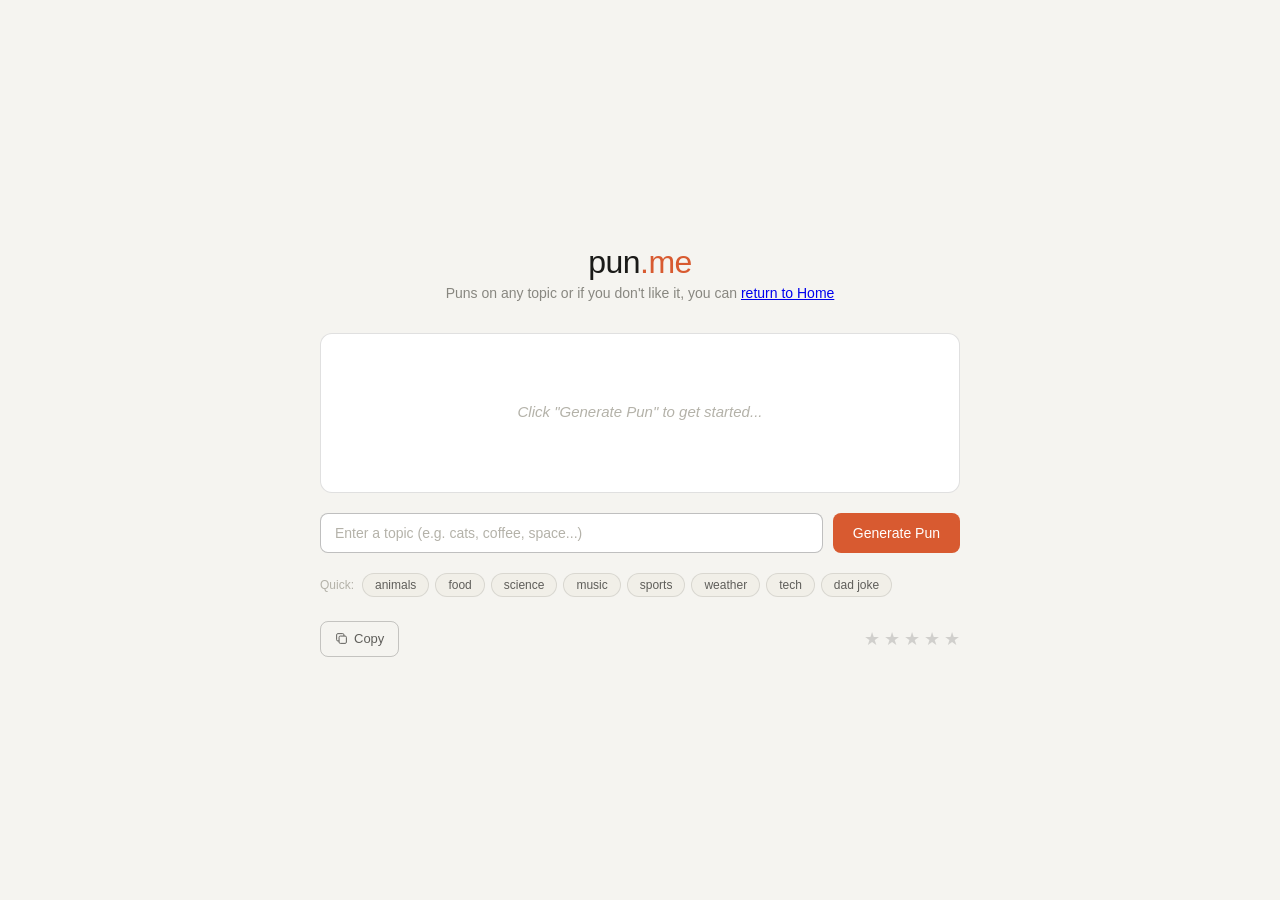
<file: pun-generator3.html>
<!DOCTYPE html>
<html lang="en">
<head>
  <meta charset="UTF-8" />
  <meta name="viewport" content="width=device-width, initial-scale=1.0" />
  <title>pun.me — Pun Generator</title>
  
  <style>
    *, *::before, *::after { box-sizing: border-box; margin: 0; padding: 0; }

    body {
      font-family: -apple-system, BlinkMacSystemFont, "Segoe UI", Roboto, sans-serif;
      background: #f5f4f0;
      color: #1a1a18;
      min-height: 100vh;
      display: flex;
      align-items: center;
      justify-content: center;
      padding: 2rem 1rem;
    }

    .pun-wrap {
      max-width: 640px;
      width: 100%;
      margin: 0 auto;
    }

    .pun-header {
      text-align: center;
      margin-bottom: 2rem;
    }

    .pun-logo {
      font-size: 32px;
      font-weight: 500;
      color: #1a1a18;
      letter-spacing: -0.5px;
    }

    .pun-logo span { color: #D85A30; }

    .pun-tagline {
      font-size: 14px;
      color: #888780;
      margin-top: 4px;
    }

    .pun-card {
      background: #ffffff;
      border: 0.5px solid rgba(0,0,0,0.12);
      border-radius: 12px;
      padding: 2.5rem 2rem;
      text-align: center;
      min-height: 160px;
      display: flex;
      flex-direction: column;
      align-items: center;
      justify-content: center;
      margin-bottom: 1.25rem;
      position: relative;
    }

    .pun-number {
      font-size: 12px;
      color: #b4b2a9;
      position: absolute;
      top: 16px;
      left: 20px;
    }

    .pun-category-tag {
      font-size: 11px;
      color: #b4b2a9;
      position: absolute;
      top: 16px;
      right: 20px;
      text-transform: uppercase;
      letter-spacing: 0.5px;
    }

    .pun-text {
      font-size: 20px;
      line-height: 1.5;
      color: #1a1a18;
      font-weight: 400;
    }

    .pun-text.loading {
      color: #b4b2a9;
      font-size: 15px;
      font-style: italic;
    }

    .controls {
      display: flex;
      gap: 10px;
      flex-wrap: wrap;
      margin-bottom: 1.25rem;
    }

    .topic-input {
      flex: 1;
      min-width: 180px;
      padding: 0 14px;
      height: 40px;
      border-radius: 8px;
      border: 0.5px solid rgba(0,0,0,0.25);
      background: #ffffff;
      color: #1a1a18;
      font-size: 14px;
      font-family: inherit;
    }

    .topic-input::placeholder { color: #b4b2a9; }

    .topic-input:focus {
      outline: none;
      border-color: #D85A30;
    }

    .btn-gen {
      background: #D85A30;
      color: white;
      border: none;
      border-radius: 8px;
      padding: 0 20px;
      height: 40px;
      font-size: 14px;
      font-weight: 500;
      cursor: pointer;
      font-family: inherit;
      white-space: nowrap;
      transition: opacity 0.15s;
    }

    .btn-gen:hover { opacity: 0.88; }

    .categories {
      display: flex;
      flex-wrap: wrap;
      gap: 6px;
      margin-bottom: 1.5rem;
      align-items: center;
    }

    .cats-label {
      font-size: 12px;
      color: #b4b2a9;
      margin-right: 2px;
    }

    .cat-btn {
      background: #f1efe8;
      border: 0.5px solid rgba(0,0,0,0.1);
      border-radius: 20px;
      padding: 4px 12px;
      font-size: 12px;
      color: #5f5e5a;
      cursor: pointer;
      font-family: inherit;
      transition: all 0.12s;
    }

    .cat-btn:hover, .cat-btn.active {
      background: #FAECE7;
      border-color: #F0997B;
      color: #993C1D;
    }

    .pun-footer {
      display: flex;
      align-items: center;
      justify-content: space-between;
      flex-wrap: wrap;
      gap: 8px;
    }

    .btn-copy {
      background: transparent;
      border: 0.5px solid rgba(0,0,0,0.2);
      border-radius: 8px;
      padding: 0 14px;
      height: 36px;
      font-size: 13px;
      color: #5f5e5a;
      cursor: pointer;
      font-family: inherit;
      transition: all 0.12s;
      display: flex;
      align-items: center;
      gap: 6px;
    }

    .btn-copy:hover { background: #f1efe8; }

    .copy-feedback {
      font-size: 12px;
      color: #3B6D11;
      display: none;
    }

    .rating { display: flex; gap: 4px; }

    .star {
      cursor: pointer;
      font-size: 18px;
      color: rgba(0,0,0,0.15);
      transition: color 0.1s;
      user-select: none;
    }

    .star.lit { color: #EF9F27; }

    @media (max-width: 480px) {
      .pun-text { font-size: 17px; }
    }
  </style>
</head>
<body>

<div class="pun-wrap">
  <div class="pun-header">
    <div class="pun-logo">pun<span>.me</span></div>
    <div 
      class="pun-tagline">Puns on any topic or if you don't like it, you can 
      <a href="index.html">return to Home</a>

    </div>
  </div>

  <div class="pun-card">
    <div class="pun-number" id="pun-num"></div>
    <div class="pun-category-tag" id="pun-cat"></div>
    <div class="pun-text loading" id="pun-text">Click "Generate Pun" to get started...</div>
  </div>

  <div class="controls">
    <input class="topic-input" type="text" id="topic-input" placeholder="Enter a topic (e.g. cats, coffee, space...)" />
    <button class="btn-gen" id="gen-btn" onclick="generatePun()">Generate Pun</button>
  </div>

  <div class="categories" id="cats">
    <span class="cats-label">Quick:</span>
  </div>

  <div class="pun-footer">
    <div style="display: flex; align-items: center; gap: 12px; flex-wrap: wrap;">
      <button class="btn-copy" id="copy-btn" onclick="copyPun()">
        <svg width="13" height="13" viewBox="0 0 16 16" fill="none">
          <rect x="5" y="5" width="9" height="9" rx="1.5" stroke="currentColor" stroke-width="1.2"/>
          <path d="M11 5V3.5A1.5 1.5 0 0 0 9.5 2h-6A1.5 1.5 0 0 0 2 3.5v6A1.5 1.5 0 0 0 3.5 11H5" stroke="currentColor" stroke-width="1.2"/>
        </svg>
        Copy
      </button>
      <span class="copy-feedback" id="copy-ok">Copied!</span>
    </div>
    <div class="rating" id="stars"></div>
  </div>
</div>

<script>
  const punDB = {
    animals: [
      "I used to hate facial hair, but then it grew on me — just like my cat.",
      "Why don't elephants use computers? Because they're afraid of the mouse.",
      "A dog gave birth on the side of the road. She was ticketed for littering.",
      "What do you call a sleeping dinosaur? A dino-snore.",
      "I told my dog he was adopted. He said he knew — I throw like a human.",
      "Why did the cat sit on the computer? To keep an eye on the mouse.",
      "What do you call a fish without eyes? A fsh.",
      "Two fish are in a tank. One says: how do we drive this thing?",
      "Why do cows wear bells? Because their horns don't work.",
      "What do you call a bear with no teeth? A gummy bear.",
    ],
    food: [
      "I'm on a seafood diet. I see food and I eat it.",
      "Why did the banana go to the doctor? It wasn't peeling well.",
      "I tried to write a joke about pizza, but it was too cheesy.",
      "What do you call a fake noodle? An impasta.",
      "Why did the tomato turn red? It saw the salad dressing.",
      "I asked the waiter if my food would be long. He said no, it'll be round.",
      "Did you hear about the cheese factory explosion? De-brie everywhere.",
      "Why did the cookie go to the doctor? It was feeling crumby.",
      "I burnt my Hawaiian pizza today. Should have cooked it on aloha temperature.",
      "What do you call a sad strawberry? A blueberry.",
    ],
    science: [
      "A neutron walks into a bar and asks how much for a beer. The bartender says: for you, no charge.",
      "I would tell a chemistry joke, but I know I wouldn't get a reaction.",
      "Why can't you trust an atom? They make up everything.",
      "Did you hear oxygen went on a date with potassium? It went OK.",
      "A photon checks into a hotel. The bellhop asks if he has any luggage. He says: no, I'm traveling light.",
      "Why did the physics teacher break up with the biology teacher? There was no chemistry.",
      "I tried to make a DNA joke, but the humor was genetic.",
      "What did the thermometer say to the graduated cylinder? You may have graduated but I've got more degrees.",
      "Helium walks into a bar. The bartender says we don't serve noble gases here. Helium doesn't react.",
      "Why do biologists look forward to casual Fridays? They can wear genes to work.",
    ],
    music: [
      "Why did the musician get arrested? He got caught fingering A minor.",
      "What's a golfer's favorite music? Swing.",
      "Why did Mozart get rid of all his chickens? They kept saying Bach Bach Bach.",
      "I tried to come up with a joke about jazz, but it got too improv-isational.",
      "What do you call a guitar player without a girlfriend? Homeless.",
      "Why couldn't the string quartet find their composer? Because he was Haydn.",
      "What's Beethoven's favorite fruit? Ba-na-na-naaa.",
      "I'm reading a book about anti-gravity music. It's impossible to put down.",
      "Why did the pianist keep banging his head on the keyboard? He was playing by ear.",
      "What rock band has four guys who don't play instruments? Mount Rushmore.",
    ],
    sports: [
      "I used to be a banker, but I lost interest. Now I play golf — I'm still losing interest.",
      "Why are basketball courts so slippery? Because the players dribble.",
      "A horse walked into a sports bar. The bartender said: why the long face?",
      "Why can't Cinderella play soccer? She keeps running away from the ball.",
      "What's a boxer's favorite drink? Punch.",
      "Why did the golfer bring an extra pair of pants? In case he got a hole in one.",
      "I asked a tennis player what his favorite city was. He said: it's a tie between Volley-wood and Serve-ille.",
      "Why are football stadiums so windy? Because of all the fans.",
      "What do you call a boomerang that doesn't come back? A stick.",
      "Why did the scarecrow win an award? Because he was outstanding in his field.",
    ],
    weather: [
      "It was raining cats and dogs last night. I almost stepped in a poodle.",
      "Why did the weather report go to school? To become a little brighter.",
      "I love storms. They really make me thunder-stand life.",
      "What did the hurricane say to the coconut tree? Hold on to your nuts, this is no ordinary blowjob.",
      "Why don't scientists trust atoms during a storm? Because they make up lightning.",
      "What do clouds do when they get rich? They make it rain.",
      "Why is thunder so good at poker? It always folds when lightning strikes.",
      "I tried to catch some fog earlier. I mist.",
      "What season is it when you're on a trampoline? Spring.",
      "Why does lightning shock people? Because it doesn't know how to conduct itself.",
    ],
    tech: [
      "Why do programmers prefer dark mode? Because light attracts bugs.",
      "A SQL query walks into a bar, walks up to two tables and asks: can I join you?",
      "Why did the developer go broke? Because he used up all his cache.",
      "I told a joke about Wi-Fi once. It had great range.",
      "Why do Java developers wear glasses? Because they don't C#.",
      "What's a computer's favorite snack? Microchips.",
      "Why was the computer cold? It left its Windows open.",
      "How do you comfort a JavaScript bug? You console it.",
      "Why did the programmer quit his job? Because he didn't get arrays.",
      "What do you call 8 hobbits? A hobbyte.",
    ],
    "dad joke": [
      "I'm afraid for the calendar. Its days are numbered.",
      "Why can't you give Elsa a balloon? Because she'll let it go.",
      "I used to hate facial hair, but then it grew on me.",
      "I ordered a chicken and an egg from Amazon. I'll let you know.",
      "Did you hear about the guy who invented Lifesavers? He made a mint.",
      "I only know 25 letters of the alphabet. I don't know y.",
      "What do you call a factory that makes okay products? A satisfactory.",
      "Why did the scarecrow win an award? He was outstanding in his field.",
      "What did the ocean say to the beach? Nothing, it just waved.",
      "I'm reading a book about anti-gravity. It's impossible to put down.",
    ],
  };

  const allPuns = Object.entries(punDB).flatMap(([cat, puns]) =>
    puns.map(p => ({ cat, text: p }))
  );

  const categories = Object.keys(punDB);
  const catsEl = document.getElementById("cats");
  const starsEl = document.getElementById("stars");
  let punCount = 0;
  let currentPun = "";
  let lastIndex = -1;

  categories.forEach(c => {
    const b = document.createElement("button");
    b.className = "cat-btn";
    b.textContent = c;
    b.onclick = () => {
      document.querySelectorAll(".cat-btn").forEach(x => x.classList.remove("active"));
      b.classList.add("active");
      document.getElementById("topic-input").value = c;
      generatePun();
    };
    catsEl.appendChild(b);
  });

  for (let i = 1; i <= 5; i++) {
    const s = document.createElement("span");
    s.className = "star";
    s.textContent = "★";
    s.dataset.val = i;
    s.onmouseover = () => highlightStars(i);
    s.onmouseout = () => highlightStars(0);
    s.onclick = () => highlightStars(i, true);
    starsEl.appendChild(s);
  }

  function highlightStars(n) {
    document.querySelectorAll(".star").forEach(s => {
      s.classList.toggle("lit", parseInt(s.dataset.val) <= n);
    });
  }

  function generatePun() {
    const topic = document.getElementById("topic-input").value.trim().toLowerCase();
    const textEl = document.getElementById("pun-text");
    const numEl = document.getElementById("pun-num");
    const catEl = document.getElementById("pun-cat");

    highlightStars(0);

    // Find matching category or search all
    let pool;
    const matchedCat = categories.find(c => topic === c || topic.includes(c) || c.includes(topic));

    if (matchedCat) {
      pool = punDB[matchedCat].map(p => ({ cat: matchedCat, text: p }));
    } else if (topic === "") {
      pool = allPuns;
    } else {
      // Try loose keyword match across all puns
      pool = allPuns.filter(p => p.text.toLowerCase().includes(topic));
      if (pool.length === 0) pool = allPuns; // fallback to all
    }

    // Pick a random pun, avoiding immediate repeat
    let idx;
    do {
      idx = Math.floor(Math.random() * pool.length);
    } while (pool.length > 1 && idx === lastIndex);
    lastIndex = idx;

    const chosen = pool[idx];
    punCount++;
    currentPun = chosen.text;

    textEl.className = "pun-text";
    textEl.textContent = chosen.text;
    numEl.textContent = "Pun #" + punCount;
    catEl.textContent = chosen.cat;
  }

  function copyPun() {
    if (!currentPun) return;
    navigator.clipboard.writeText(currentPun).then(() => {
      const fb = document.getElementById("copy-ok");
      fb.style.display = "inline";
      setTimeout(() => fb.style.display = "none", 1800);
    });
  }

  document.getElementById("topic-input").addEventListener("keydown", e => {
    if (e.key === "Enter") generatePun();
  });
</script>

</body>
</html>
</file>
